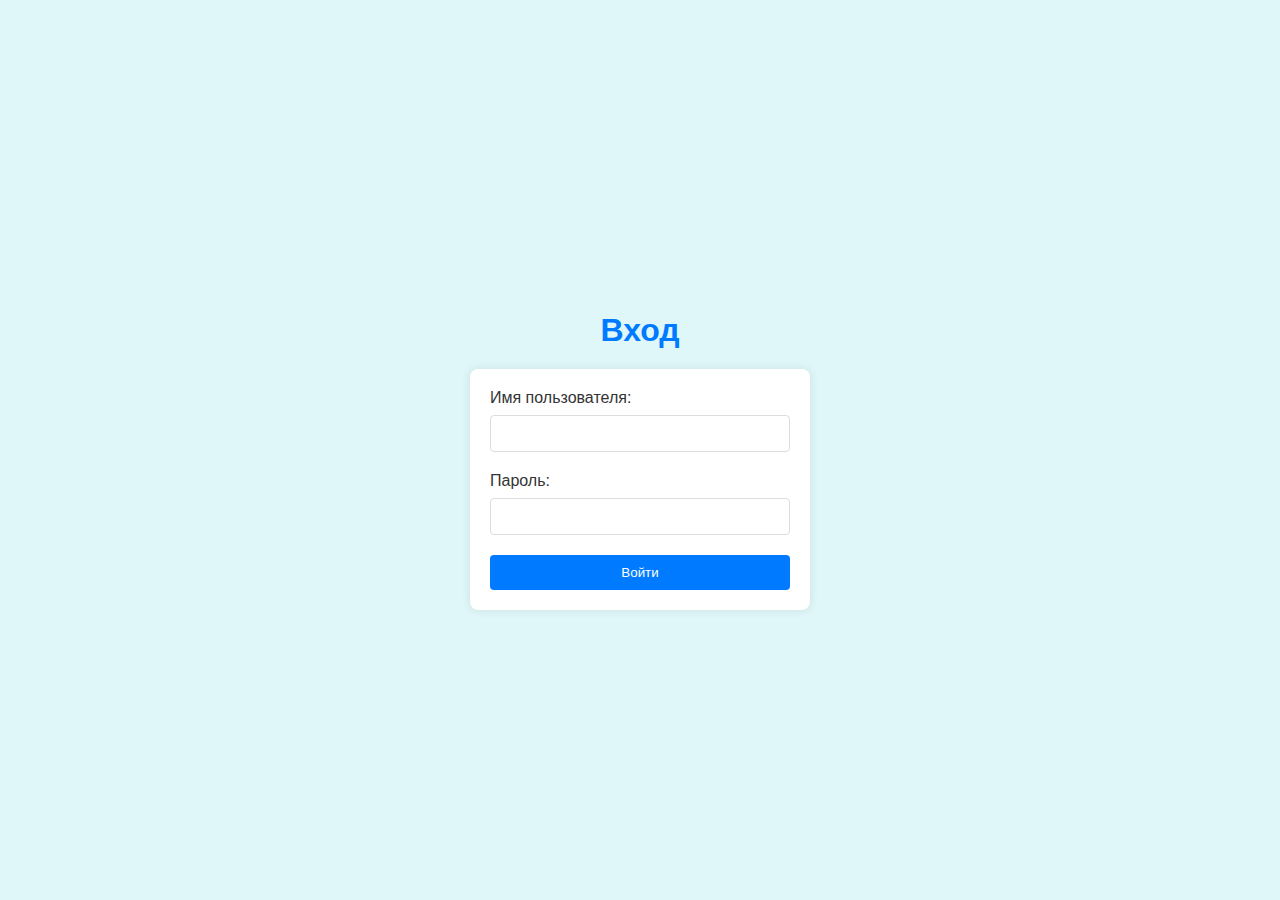
<file: templates/login.html>
<!DOCTYPE html>
<html lang="ru">
<head>
    <meta charset="UTF-8">
    <meta name="viewport" content="width=device-width, initial-scale=1.0">
    <title>Вход</title>
    <style>
        body {
            font-family: Arial, sans-serif;
            background-color: #e0f7fa;
            display: flex;
            flex-direction: column;
            justify-content: center;
            align-items: center;
            height: 100vh;
            margin: 0;
        }

        #login-title {
            color: #007bff;
            text-align: center;
            margin-bottom: 20px;
        }

        #login-loginForm {
            background: #ffffff;
            padding: 20px;
            border-radius: 8px;
            box-shadow: 0 0 10px rgba(0, 0, 0, 0.1);
            width: 300px;
        }

        #login-loginForm label {
            display: block;
            margin-bottom: 8px;
            color: #333;
        }

        #login-loginForm input {
            width: 100%;
            padding: 10px;
            margin-bottom: 20px;
            border: 1px solid #ddd;
            border-radius: 4px;
            box-sizing: border-box;
        }

        #login-loginForm button {
            width: 100%;
            padding: 10px;
            background: #007bff;
            color: #fff;
            border: none;
            border-radius: 4px;
            cursor: pointer;
        }

        #login-loginForm button:hover {
            background: #0056b3;
        }
    </style>
</head>
<body>
    <h1 id="login-title">Вход</h1>
    <form id="login-loginForm">
        <label for="login-username">Имя пользователя:</label>
        <input type="text" id="login-username" name="username">
        <br>
        <label for="login-password">Пароль:</label>
        <input type="password" id="login-password" name="password">
        <br>
        <button type="submit" id="login-submitButton">Войти</button>
    </form>
    <script>
        document.getElementById('login-loginForm').addEventListener('submit', function(event) {
            event.preventDefault();
            const formData = new FormData(this);
            fetch('/login', {
                method: 'POST',
                body: formData
            }).then(response => response.json())
              .then(data => {
                  if (data.token) {
                      localStorage.setItem('token', data.token);
                      window.location.href = '/';
                  } else {
                      alert('Login failed');
                  }
              });
        });
    </script>
</body>
</html>
</file>
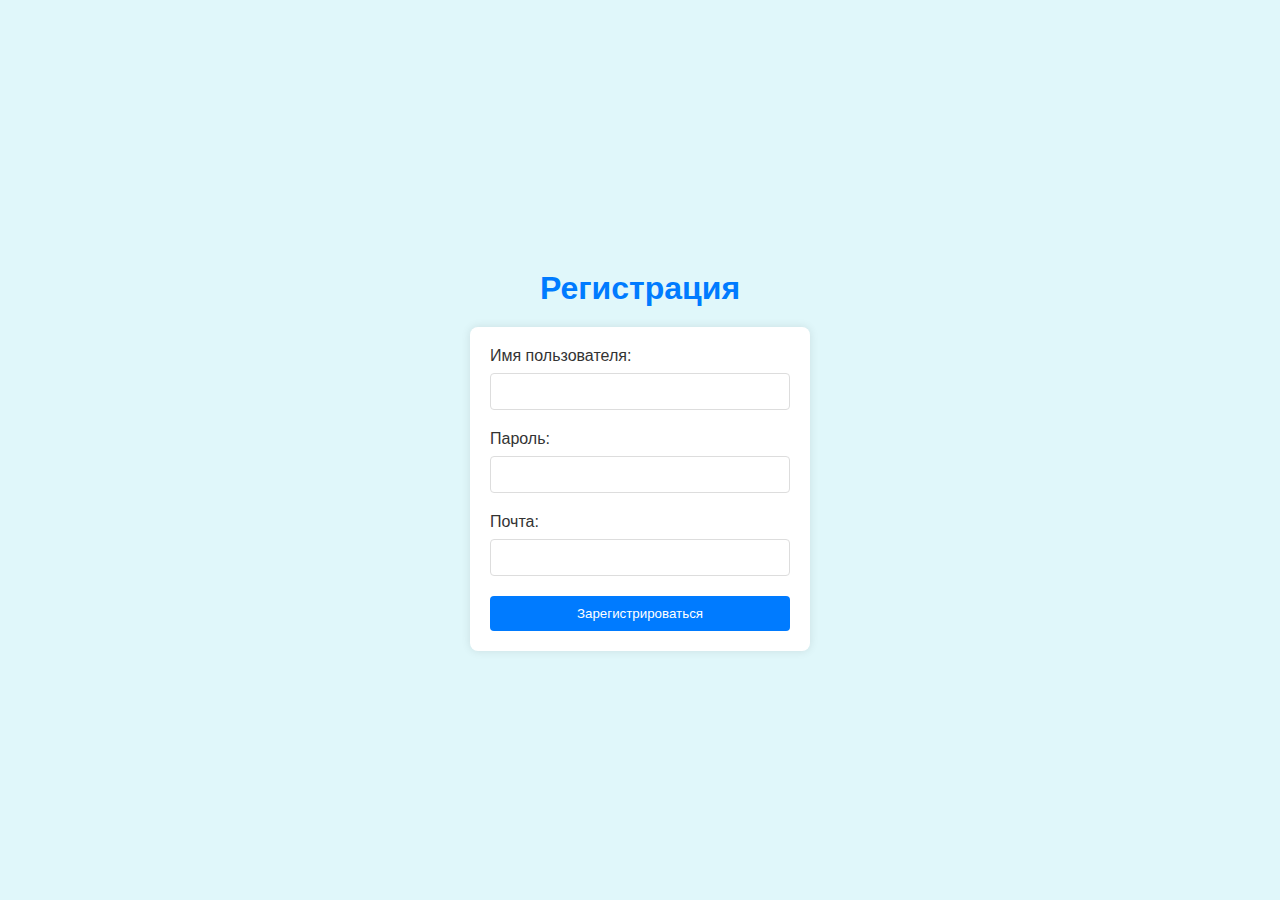
<file: templates/register.html>
<!DOCTYPE html>
<html lang="ru">
<head>
    <meta charset="UTF-8">
    <meta name="viewport" content="width=device-width, initial-scale=1.0">
    <title>Регистрация</title>
    <style>
        body {
            font-family: Arial, sans-serif;
            background-color: #e0f7fa;
            display: flex;
            flex-direction: column;
            justify-content: center;
            align-items: center;
            height: 100vh;
            margin: 0;
        }

        h1 {
            color: #007bff;
            text-align: center;
            margin-bottom: 20px;
        }

        form {
            background: #ffffff;
            padding: 20px;
            border-radius: 8px;
            box-shadow: 0 0 10px rgba(0, 0, 0, 0.1);
            width: 300px;
        }

        form label {
            display: block;
            margin-bottom: 8px;
            color: #333;
        }

        form input {
            width: 100%;
            padding: 10px;
            margin-bottom: 20px;
            border: 1px solid #ddd;
            border-radius: 4px;
            box-sizing: border-box;
        }

        form button {
            width: 100%;
            padding: 10px;
            background: #007bff;
            color: #fff;
            border: none;
            border-radius: 4px;
            cursor: pointer;
        }

        form button:hover {
            background: #0056b3;
        }
    </style>
</head>
<body>
    <h1>Регистрация</h1>
    <form method="POST" action="/register">
        <label for="username">Имя пользователя:</label>
        <input type="text" id="username" name="username">
        <br>
        <label for="password">Пароль:</label>
        <input type="password" id="password" name="password">
        <br>
        <label for="mail">Почта:</label>
        <input type="email" id="mail" name="mail">
        <br>
        <button type="submit">Зарегистрироваться</button>
    </form>
</body>
</html>
</file>
